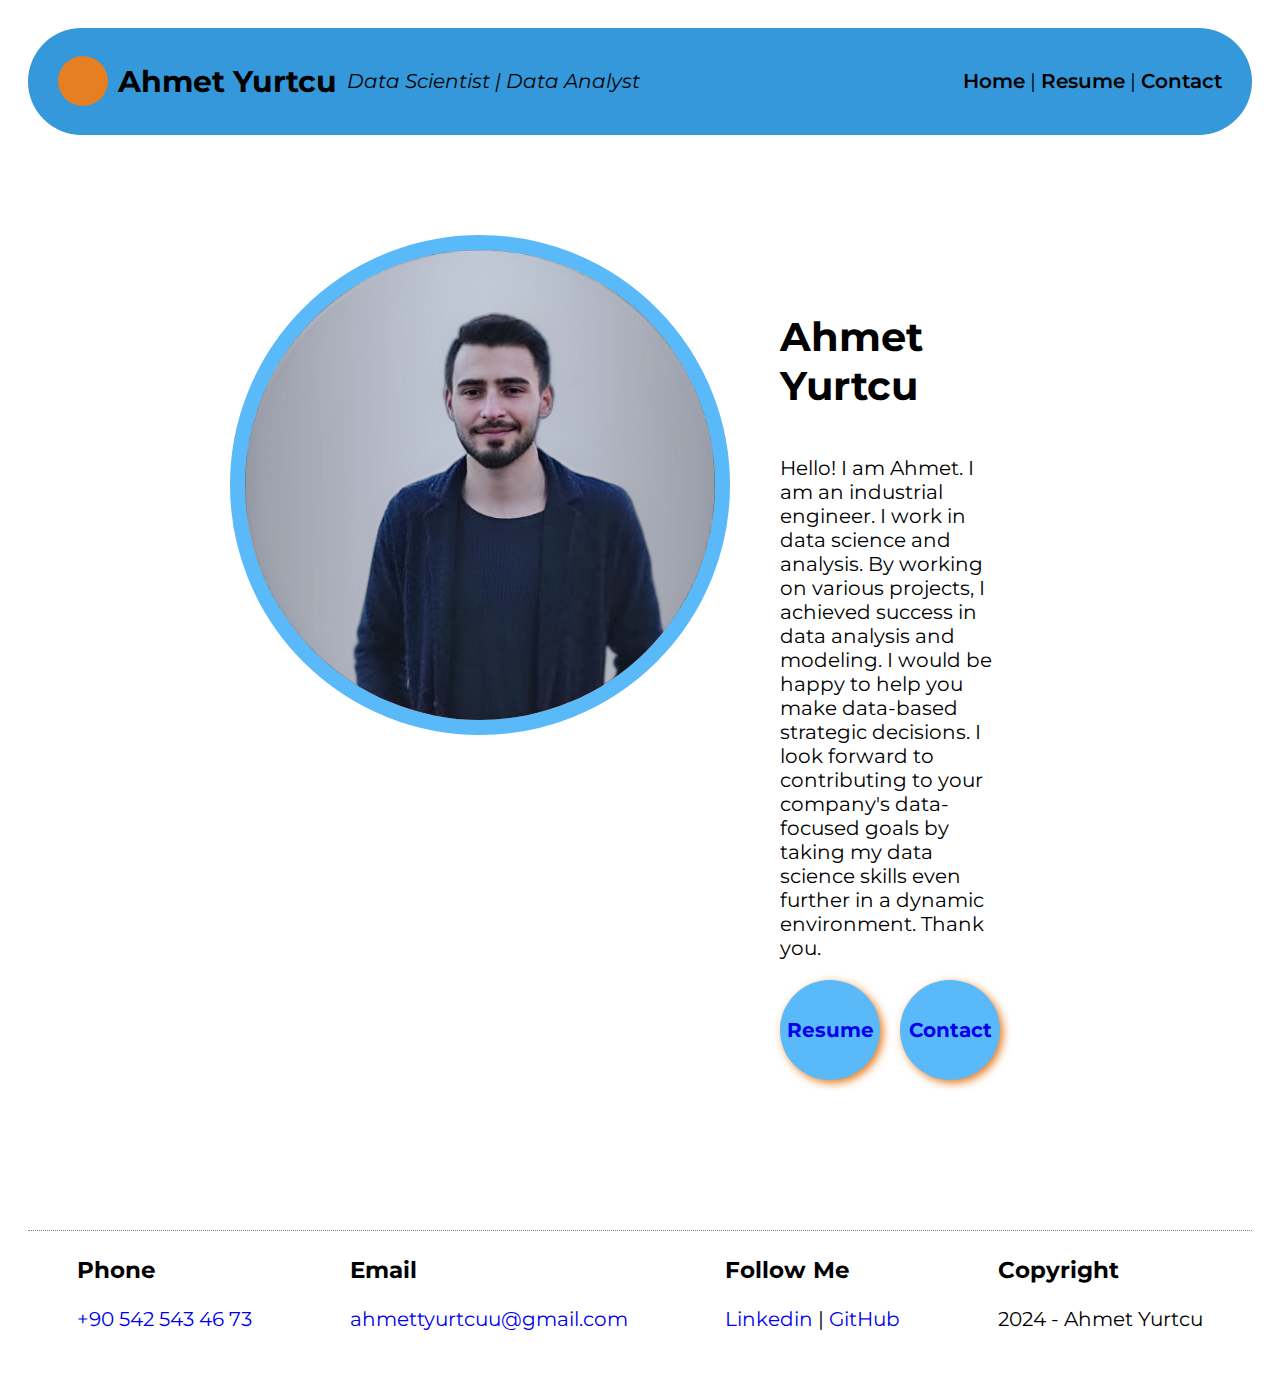
<file: index.html>
<!DOCTYPE html>
<html lang="en">
  <head>
    <meta charset="UTF-8" />
    <meta http-equiv="X-UA-Compatible" content="IE=edge" />
    <meta name="viewport" content="width=device-width, initial-scale=1.0" />
    <title>Ahmet Yurtcu - Resume</title>
    <link rel="stylesheet" href="css/style.css" />
  </head>
  <body>

    <!-- PAGE HEADER -->
    <div class="header">
      <div class="title">
        <span></span>
        <h2>Ahmet Yurtcu</h2>
        <i>Data Scientist | Data Analyst</i>
      </div>

      <div class="menu">
        <a href="index.html" title="Ana sayfayı aç">Home</a> |
        <a href="resume.html">Resume</a> |
        <a href="contact.html">Contact</a>
      </div>
    </div>
    <!-- PAGE HEADER -->




    <!-- PAGE CONTENT -->
    <div class="content">
      <div class="about">
        <div class="my-photo">
          <img
            src="img/ahy_photo.jpeg"
            alt="Ahmet Yurtcu - Kişisel fotoğrafım"
          />
        </div>
        <div class="description">
          <h1>Ahmet Yurtcu</h1>
          <p>
            Hello! I am Ahmet. I am an industrial engineer. I work in data science and analysis.
By working on various projects, I achieved success in data analysis and modeling. I would be happy to help you make data-based strategic decisions.
I look forward to contributing to your company's data-focused goals by taking my data science skills even further in a dynamic environment.

Thank you.
          </p>
          <div class="toolbar">
            <a href="resume.html">Resume</a><a href="contact.html">Contact</a>
          </div>
        </div>
      </div>
    </div>
    <!-- PAGE CONTENT -->




    <!-- PAGE FOOTER -->
    <div class="footer">
      <div>
        <h3>Phone</h3>
        <p><a href="tel:+90 542 543 46 73">+90 542 543 46 73</a></p>
      </div>

      <div>
        <h3>Email</h3>
        <p><a href="mailto:john@doe.com">ahmettyurtcuu@gmail.com</a></p>
      </div>

      <div>
        <h3>Follow Me</h3>
        <p>
          <a href="http://linkedin.com/in/ahmet-yurtcu-data-scientist" target="_blank">Linkedin</a> |
          <a href="http://github.com/AhmetYurtcu" target="_blank">GitHub</a>
        </p>
      </div>

      <div>
        <h3>Copyright</h3>
        <p>2024 - Ahmet Yurtcu</p>
      </div>
    </div>
    <!-- PAGE FOOTER -->

  </body>
</html>
</file>
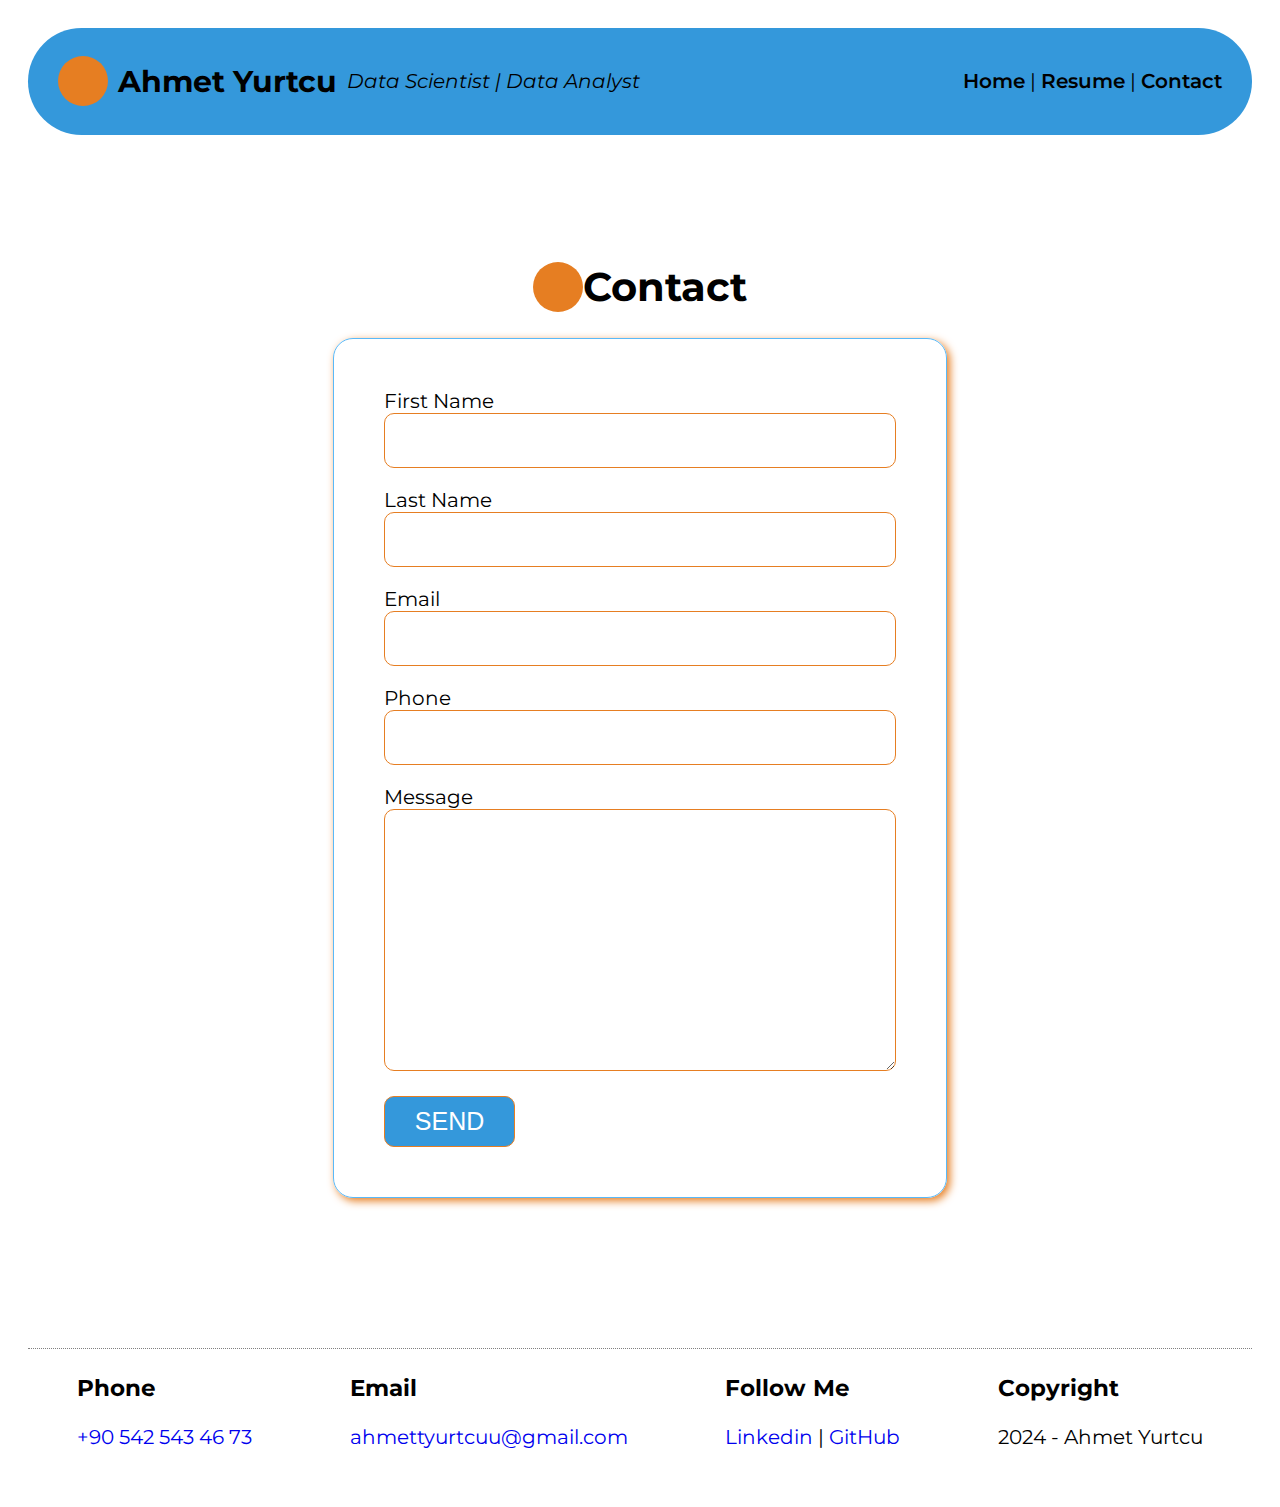
<file: contact.html>
<!DOCTYPE html>
<html lang="en">
  <head>
    <meta charset="UTF-8" />
    <meta http-equiv="X-UA-Compatible" content="IE=edge" />
    <meta name="viewport" content="width=device-width, initial-scale=1.0" />
    <title>Ahmet Yurtcu - Resume</title>
    <link rel="stylesheet" href="css/style.css">

  </head>
  <body>
    <!-- PAGE HEADER -->
    <div class="header">
      <div class="title">
        <span></span>
        <h2>Ahmet Yurtcu</h2>
        <i>Data Scientist | Data Analyst</i>
      </div>

      <div class="menu">
        <a href="index.html">Home</a> | <a href="resume.html">Resume</a> |
        <a href="contact.html">Contact</a>
      </div>
    </div>
    <!-- PAGE HEADER -->



    <!-- PAGE CONTENT -->
    <div class="content">
      <h1><span></span> Contact</h1>

      <div class="section">
        <div class="card">
          <div class="left">
            <!-- !!!!!!!!!!!!!!!!!!!!!!!!!!!!!!!!!!!! ATTENTION !!!!!!!!!!!!!!!!!!!!!!!!!!!!!!!!!!!! -->
            <!-- if you want to receive the emails sended by the following form and includes visitor's information, please replace john@due.com email address with yours -->
            <!-- 👇👇👇👇👇👇👇👇👇👇👇👇👇👇👇👇👇👇👇👇👇👇👇👇👇👇👇👇👇👇👇👇👇👇👇👇👇👇 -->
            <form action="https://formsubmit.co/ahmettyurtcuu@gmail.com" method="POST" target="_blank">
              <div class="form-row">
                <div>
                  <label for="firstName">First Name</label>
                </div>
                <input type="text" name="firstName" id="firstName" />
              </div>

              <div class="form-row">
                <div>
                  <label for="lastName">Last Name</label>
                </div>
                <input type="text" name="lastName" id="lastName" />
              </div>

              <div class="form-row">
                <div>
                  <label for="email">Email</label>
                </div>
                <input type="text" name="email" id="email" />
              </div>

              <div class="form-row">
                <div>
                  <label for="phone">Phone</label>
                </div>
                <input type="text" name="phone" id="phone" />
              </div>

              <div class="form-row">
                <div>
                  <label for="message">Message</label>
                </div>
                
                <textarea name="message" id="message" cols="30" rows="10"></textarea>

              </div>

              <button type="submit">SEND</button>




            </form>
          </div>
        </div>
      </div>
    </div>
    <!-- PAGE CONTENT -->



    <!-- PAGE FOOTER -->
    <div class="footer">
      <div>
        <h3>Phone</h3>
        <p><a href="tel:+90 542 543 46 73">+90 542 543 46 73</a></p>
      </div>

      <div>
        <h3>Email</h3>
        <p><a href="mailto:john@doe.com">ahmettyurtcuu@gmail.com</a></p>
      </div>

      <div>
        <h3>Follow Me</h3>
        <p>
          <a href="http://linkedin.com/in/ahmet-yurtcu-data-scientist" target="_blank">Linkedin</a> |
          <a href="http://github.com/AhmetYurtcu" target="_blank">GitHub</a>
        </p>
      </div>

      <div>
        <h3>Copyright</h3>
        <p>2024 - Ahmet Yurtcu</p>
      </div>
    </div>
    <!-- PAGE FOOTER -->
  </body>
</html>
</file>
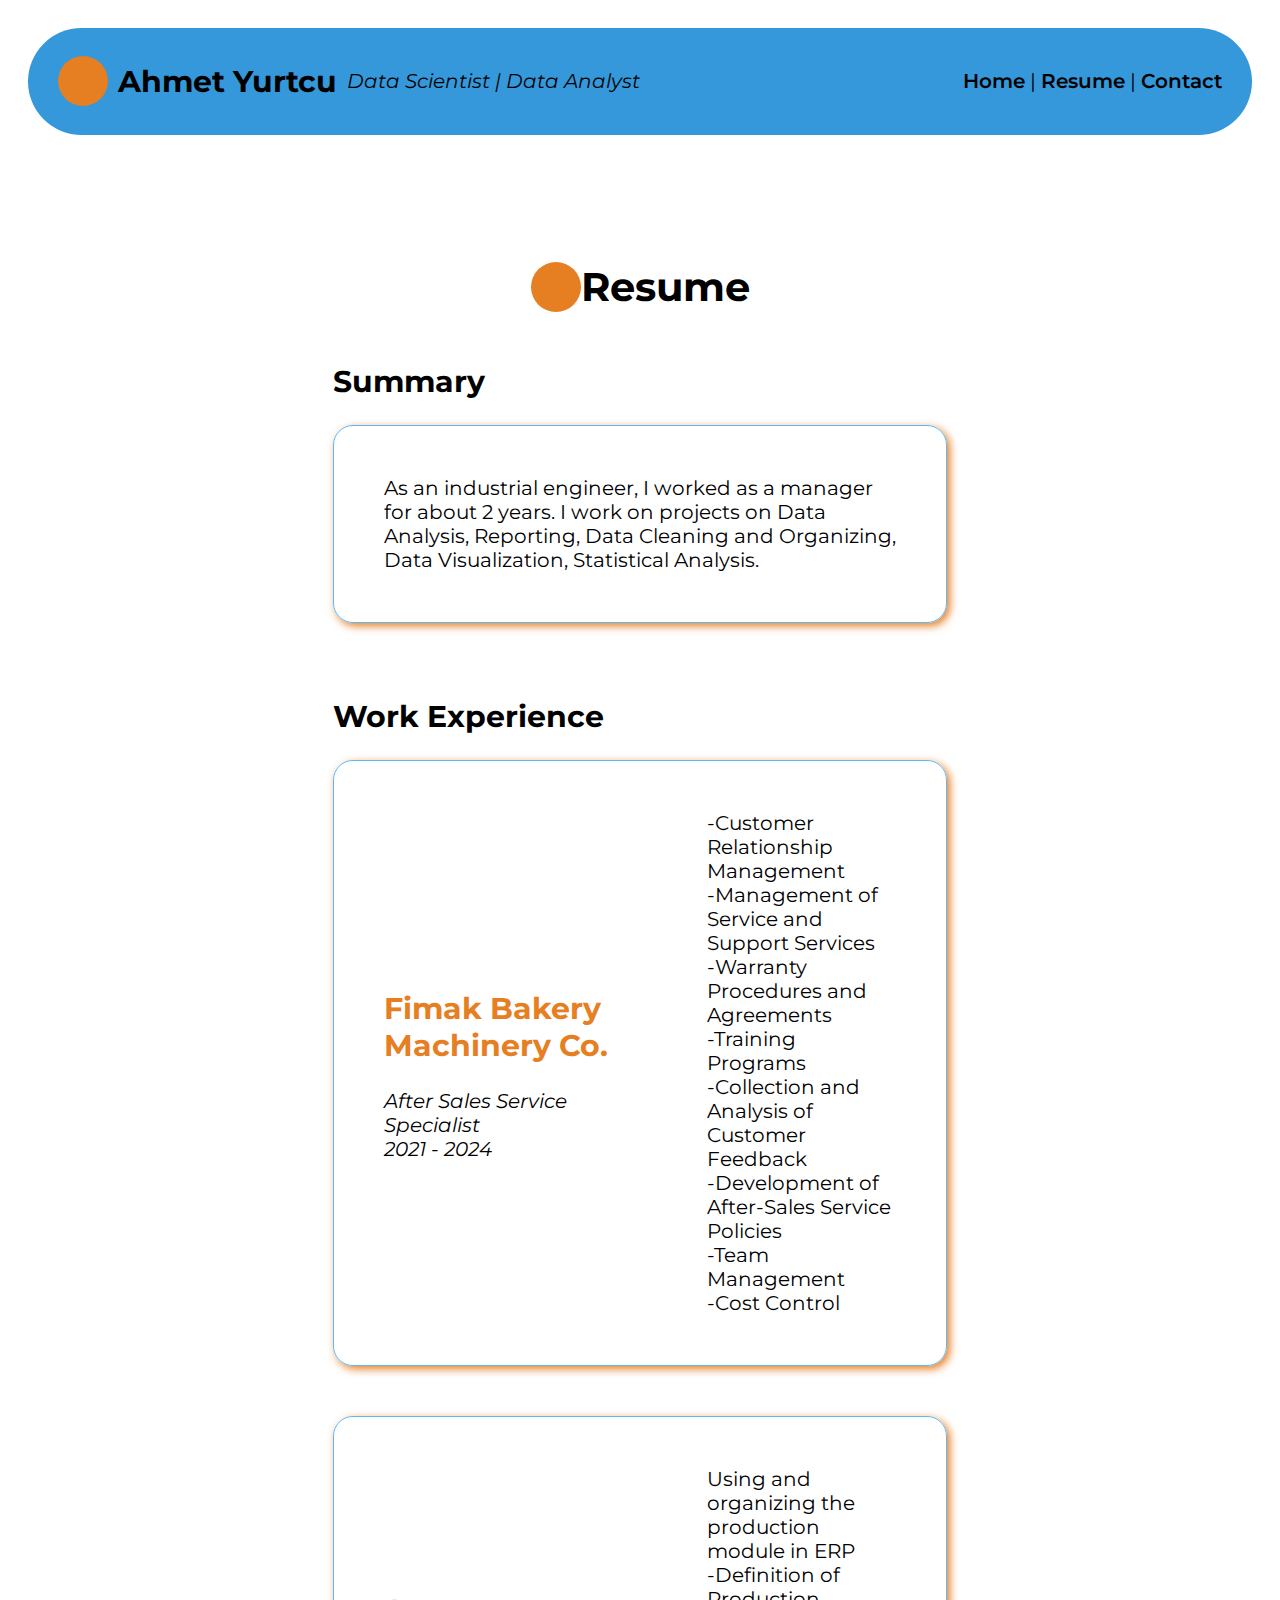
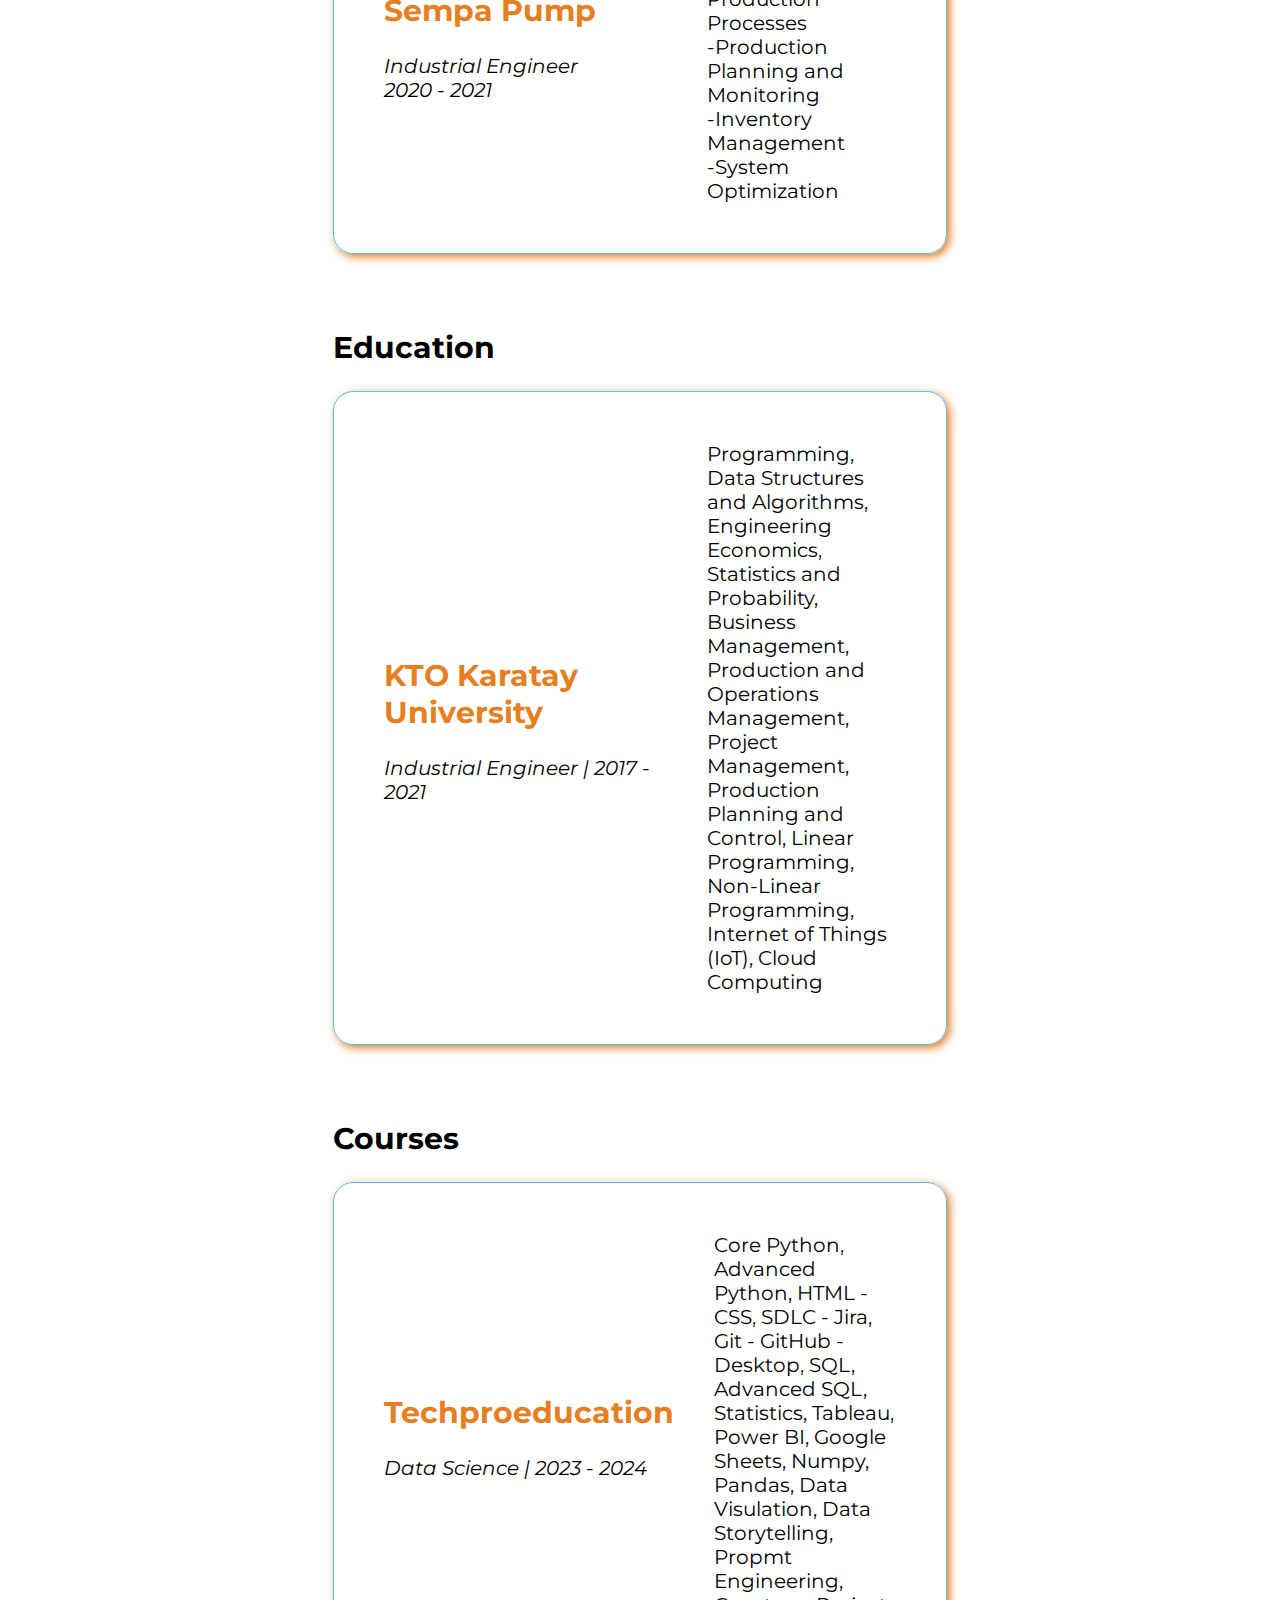
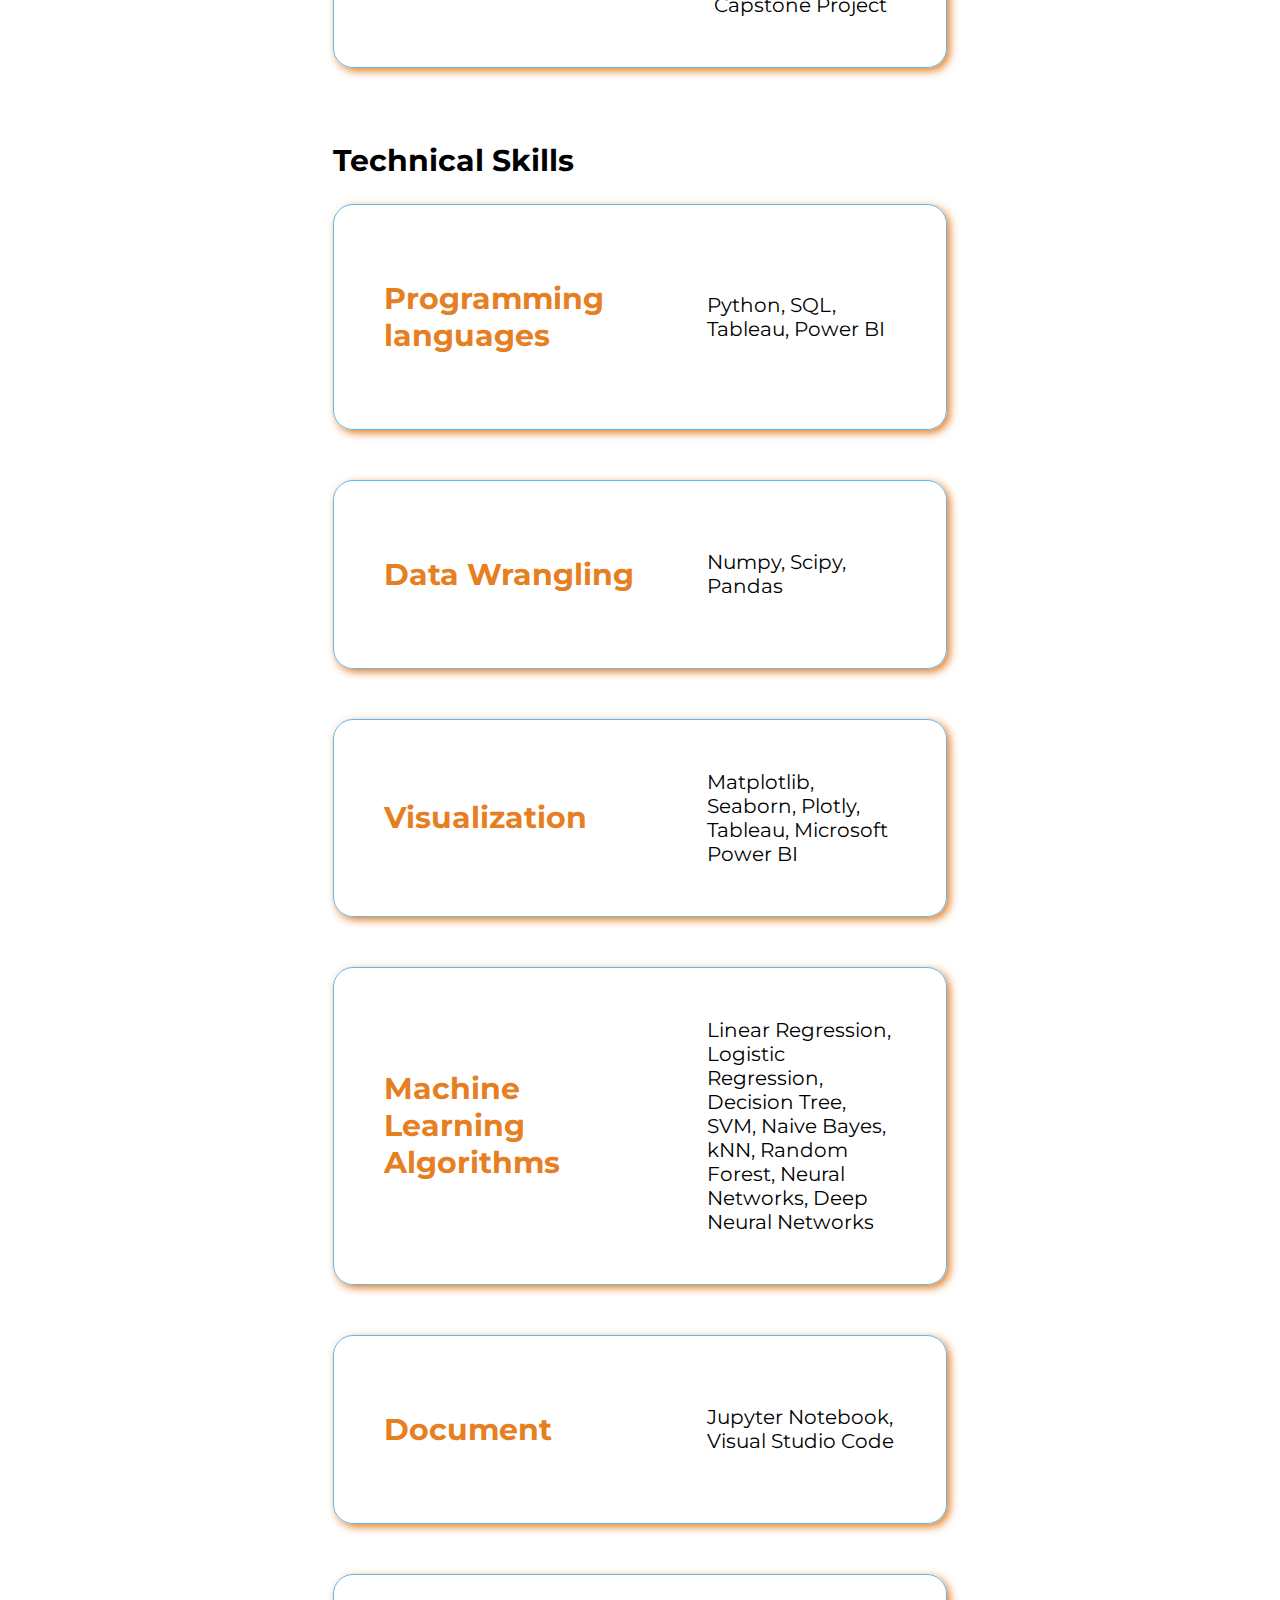
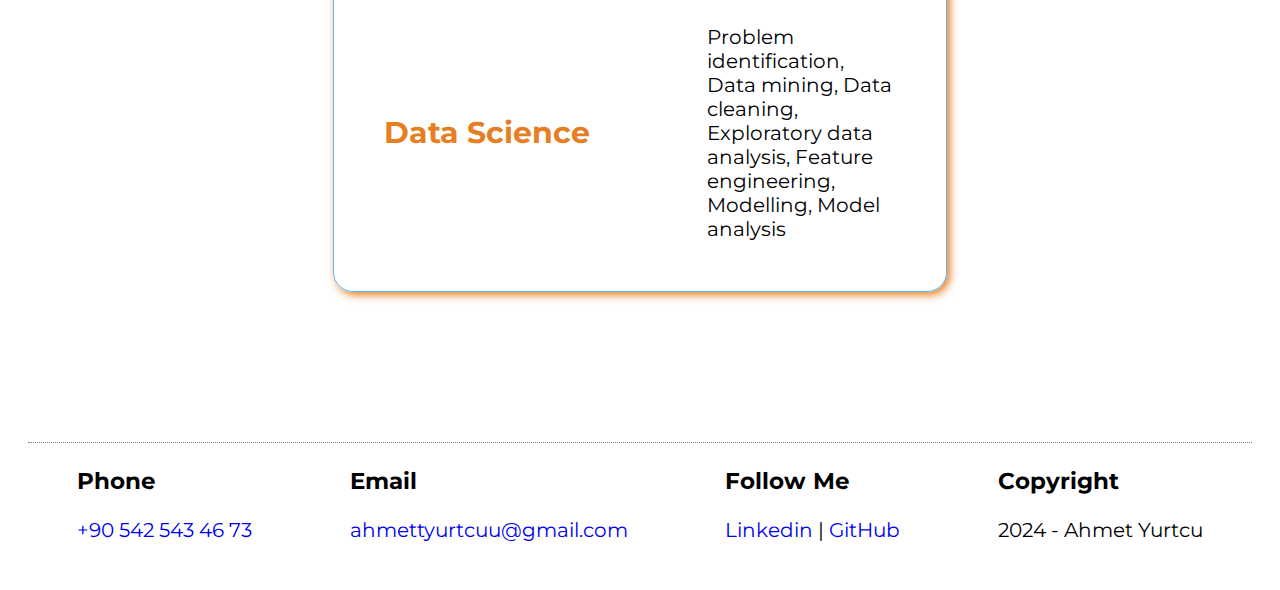
<file: resume.html>
<!DOCTYPE html>
<html lang="en">
  <head>
    <meta charset="UTF-8" />
    <meta http-equiv="X-UA-Compatible" content="IE=edge" />
    <meta name="viewport" content="width=device-width, initial-scale=1.0" />
    <title>Ahmet Yurtcu - Resume</title>
    <link rel="stylesheet" href="css/style.css" />
  </head>
  <body>
    <!-- PAGE HEADER -->
    <div class="header">
      <div class="title">
        <span></span>
        <h2>Ahmet Yurtcu</h2>
        <i>Data Scientist | Data Analyst</i>
      </div>

      <div class="menu">
        <a href="index.html">Home</a> | <a href="resume.html">Resume</a> |
        <a href="contact.html">Contact</a>
      </div>
    </div>
    <!-- PAGE HEADER -->

    <!-- PAGE CONTENT -->
    <div class="content">
      <h1><span></span> Resume</h1>

      <!-- SUMMARY -->
      <div class="section">
        <h2>Summary</h2>

        <div class="card">
          <div class="left">
            As an industrial engineer, I worked as a manager for about 2 years.
             I work on projects on Data Analysis, Reporting, Data Cleaning and Organizing, Data Visualization, Statistical Analysis.
          </div>
        </div>
      </div>

      <!-- SUMMARY -->

      <!-- WORK EXPERIENCE -->
      <div class="section">
        <h2>Work Experience</h2>

        <div class="card">
          <div class="left">
            <h2>Fimak Bakery Machinery Co.</h2>
            <i>After Sales Service Specialist <br> 2021 - 2024</i>
          </div>
          <div class="right">
            -Customer Relationship Management<br>
            -Management of Service and Support Services<br>
            -Warranty Procedures and Agreements<br>
            -Training Programs<br>
            -Collection and Analysis of Customer Feedback<br>
            -Development of After-Sales Service Policies<br>
            -Team Management<br>
            -Cost Control
          </div>
        </div>

        <div class="card">
          <div class="left">
            <h2>Sempa Pump</h2>
            <i>Industrial Engineer <br> 2020 - 2021</i>
          </div>
          <div class="right">
            Using and organizing the production module in ERP <br>
                -Definition of Production Processes<br>
                -Production Planning and Monitoring<br>
                -Inventory Management<br>
                -System Optimization
          </div>
        </div>
      </div>
      <!-- WORK EXPERIENCE -->

      <!-- EDUCATION -->
      <div class="section">
        <h2>Education</h2>

        <div class="card">
          <div class="left">
            <h2>KTO Karatay University</h2>
            <i>Industrial Engineer | 2017 - 2021</i>
          </div>
          <div class="right">
            Programming, Data Structures and Algorithms, Engineering Economics, Statistics and Probability,
             Business Management, Production and Operations Management, Project Management, Production Planning and Control,
              Linear Programming, Non-Linear Programming, Internet of Things (IoT), Cloud Computing
          </div>
        </div>
      </div>
      <!-- EDUCATION -->

      <!-- COURSES -->
      <div class="section">
        <h2>Courses</h2>

        <div class="card">
          <div class="left">
            <h2>Techproeducation</h2>
            <i>Data Science | 2023 - 2024</i>
          </div>
          <div class="right">
            Core Python, Advanced Python, HTML - CSS, SDLC - Jira, Git - GitHub - Desktop, SQL, Advanced SQL, Statistics, 
            Tableau, Power BI, Google Sheets, Numpy, Pandas, Data Visulation, Data Storytelling, Propmt Engineering, Capstone Project
          </div>
        </div>

      </div>

      <!-- COURSES -->

      <!-- TECHNICAL SKILLS -->
      <div class="section">
        <h2>Technical Skills</h2>

        <div class="card">
          <div class="left">
            <h2>Programming languages</h2>
          </div>
          <div class="right">
            Python, SQL, Tableau, Power BI
          </div>
        </div>

        <div class="card">
          <div class="left">
            <h2>Data Wrangling</h2>
          </div>
          <div class="right">
            Numpy, Scipy, Pandas
          </div>
        </div>

        <div class="card">
          <div class="left">
            <h2>Visualization</h2>
          </div>
          <div class="right">
            Matplotlib, Seaborn, Plotly, Tableau, Microsoft Power BI
          </div>
        </div>

        <div class="card">
          <div class="left">
            <h2>Machine Learning Algorithms</h2>
          </div>
          <div class="right">
            Linear Regression, Logistic Regression, Decision Tree, SVM, Naive Bayes, kNN, Random Forest, Neural Networks, Deep Neural Networks
          </div>
        </div>

        <div class="card">
          <div class="left">
            <h2>Document</h2>
          </div>
          <div class="right">
            Jupyter Notebook, Visual Studio Code
          </div>
        </div>

        <div class="card">
          <div class="left">
            <h2>Data Science</h2>
          </div>
          <div class="right">
            Problem identification, Data mining, Data cleaning, Exploratory data analysis, Feature engineering, Modelling, Model analysis
          </div>
        </div>

      </div>
      <!-- TECHNICAL SKILLS -->
    </div>
    <!-- PAGE CONTENT -->

    <!-- PAGE FOOTER -->
    <div class="footer">
      <div>
        <h3>Phone</h3>
        <p><a href="tel:+90 542 543 46 73">+90 542 543 46 73</a></p>
      </div>

      <div>
        <h3>Email</h3>
        <p><a href="mailto:john@doe.com">ahmettyurtcuu@gmail.com</a></p>
      </div>

      <div>
        <h3>Follow Me</h3>
        <p>
          <a href="http://linkedin.com/in/ahmet-yurtcu-data-scientist" target="_blank">Linkedin</a> |
          <a href="http://github.com/AhmetYurtcu" target="_blank">GitHub</a>
        </p>
      </div>

      <div>
        <h3>Copyright</h3>
        <p>2024 - Ahmet Yurtcu</p>
      </div>
    </div>
    <!-- PAGE FOOTER -->
  </body>
</html>
</file>
<file: css/style.css>
@import url("https://fonts.googleapis.com/css2?family=Montserrat:wght@100;200;300;400;500;600;700;800;900&display=swap");

:root {
  --color2: rgb(52, 152, 219);
  --color1: rgb(230, 126, 34);
  --color3: rgb(90, 185, 248);
  --color4: rgb(230, 126, 34);
}

* {
  box-sizing: border-box;
}

body {
  font-family: "Montserrat", sans-serif;
  padding: 20px;
  font-size: 20px;
}

a {
  text-decoration: none;
}

input,
textarea {
  border: 1px solid var(--color1);
  border-radius: 10px;
  padding: 15px;
  width: 100%;
  font-size: 20px;
}

button {
  border: 1px solid var(--color1);
  border-radius: 10px;
  padding: 10px 30px;
  background-color: var(--color2);
  color: white;
  font-size: 25px;
}

.header {
  display: flex;
  justify-content: space-between;
  align-items: center;
  background-color: var(--color2);
  padding: 10px 30px;
  border-radius: 60px;
}

.header .title {
  display: flex;
  align-items: center;
  gap: 10px;
}

.header .menu a {
  font-weight: 600;
  color: black;
}

.content h1 span,
.header span {
  width: 50px;
  height: 50px;
  border-radius: 25px;
  background-color: var(--color4);
}

.content h1 {
  display: flex;
}

.content {
  display: flex;
  flex-direction: column;
  align-items: center;
  padding: 100px;
}

.content .about {
  display: flex;
  justify-content: center;
  width: 70%;
}

.content .about img {
  width: 500px;
  height: 500px;
  border-radius: 250px;
  border: 15px solid var(--color3);
}

.content .description {
  display: flex;
  flex-direction: column;
  justify-content: center;
  padding: 50px;
}

.content .toolbar {
  display: flex;
  gap: 20px;
}

.content .toolbar a {
  background-color: var(--color3);
  width: 100px;
  height: 100px;
  border-radius: 50px;
  display: flex;
  justify-content: center;
  align-items: center;
  font-weight: 700;
  box-shadow: 3px 3px 8px var(--color4);
}

.section {
  width: 60%;
}

.section .card {
  display: flex;
  align-items: center;
  border: 1px solid var(--color3);
  border-radius: 20px;
  padding: 50px;
  margin-bottom: 50px;
  gap: 40px;
  box-shadow: 3px 3px 8px var(--color4);
}

.section .card h2 {
  color: var(--color1);
}

.section .card .left {
  flex: 3;
}

.section .card .right {
  flex: 2;
}

.section .form-row {
  margin-bottom: 20px;
}

.footer {
  display: flex;
  justify-content: space-around;
  border-top: 1px dotted gray;
}
</file>
